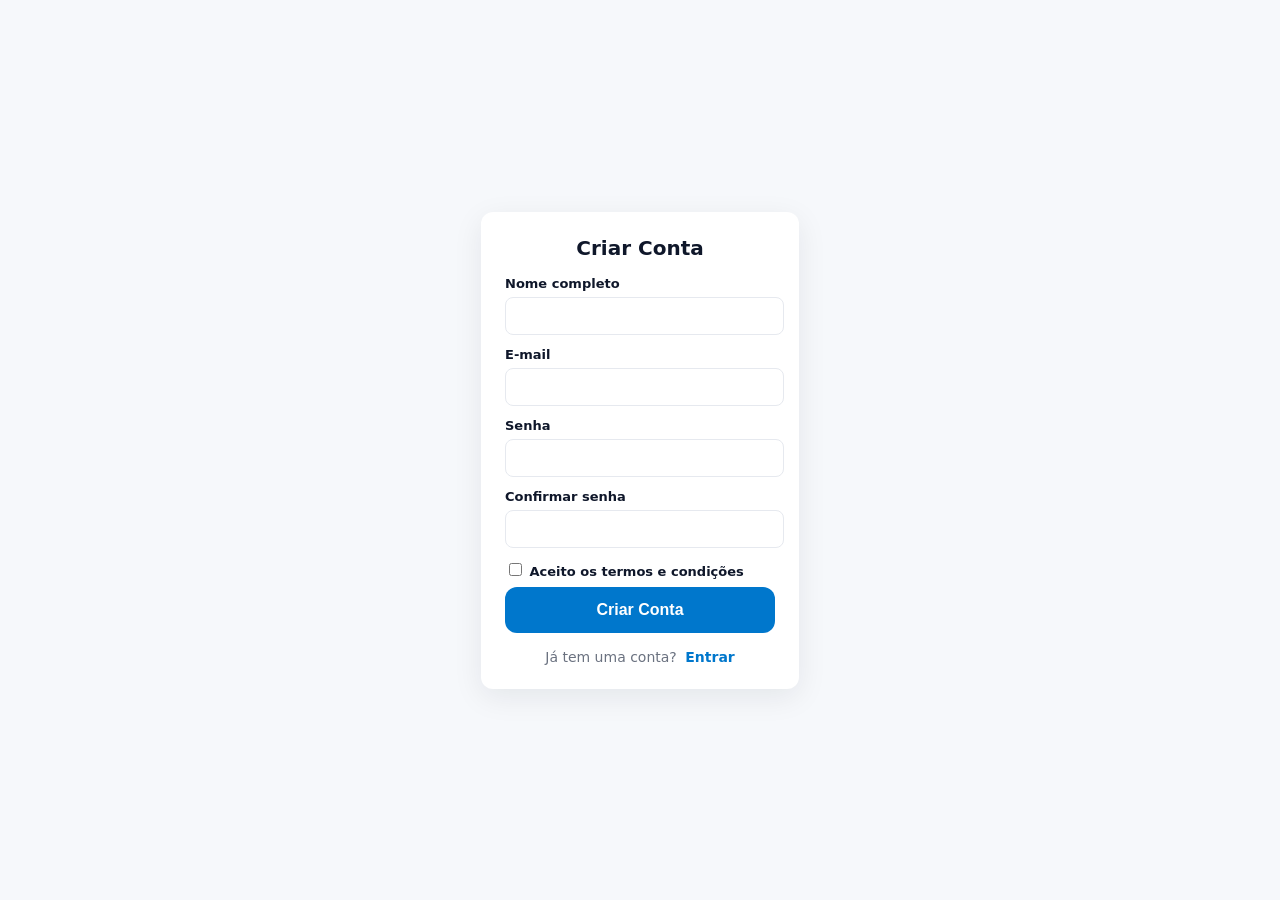
<file: Criar conta.html>
<!DOCTYPE html>
<html lang="pt-BR">
<head>
<meta charset="UTF-8">
<meta name="viewport" content="width=device-width, initial-scale=1.0">
<title>Criar Conta</title>
<style>
:root{--accent:#0077cc;--bg:#f6f8fb;--card:#ffffff;--text:#0f172a;--muted:#6b7280}
body{margin:0;font-family:Inter,system-ui,-apple-system,"Segoe UI",Roboto,Arial;background:var(--bg);display:flex;justify-content:center;align-items:center;min-height:100vh}
.card{background:var(--card);padding:24px;border-radius:12px;box-shadow:0 8px 30px rgba(11,23,39,0.08);width:100%;max-width:270px}
h2{margin-top:0;margin-bottom:16px;font-size:20px;color:var(--text);text-align:center}
label{display:block;margin-bottom:6px;font-weight:600;font-size:13px;color:var(--text)}
input[type="text"],input[type="email"],input[type="password"]{width:95%;padding:10px;border-radius:8px;border:1px solid #e6e9ef;margin-bottom:12px;font-size:14px}
.btn{display:block;width:100%;padding:14px;background:var(--accent);color:#fff;font-weight:600;border:none;border-radius:12px;cursor:pointer;font-size:16px;margin-top:8px}
.bottom-text{text-align:center;margin-top:16px;font-size:14px;color:var(--muted)}
.bottom-text a{color:var(--accent);text-decoration:none;font-weight:600;margin-left:4px}
</style>
</head>
<body>
<div class="card">
  <h2>Criar Conta</h2>
  <form id="signupForm">
    <label for="name">Nome completo</label>
    <input type="text" id="name" required>

    <label for="email">E-mail</label>
    <input type="email" id="email" required>

    <label for="password">Senha</label>
    <input type="password" id="password" required>

    <label for="confirmPassword">Confirmar senha</label>
    <input type="password" id="confirmPassword" required>

    <label><input type="checkbox" id="terms" required> Aceito os termos e condições</label>

    <button type="submit" class="btn">Criar Conta</button>
  </form>

  <div class="bottom-text">
    Já tem uma conta? <a href="login.html">Entrar</a>
  </div>
</div>

<script>
const form = document.getElementById('signupForm');
form.addEventListener('submit', e=>{
  e.preventDefault();
  const pwd = document.getElementById('password').value;
  const conf = document.getElementById('confirmPassword').value;
  const terms = document.getElementById('terms').checked;

  if(pwd !== conf){ alert('Senhas não coincidem'); return; }
  if(!terms){ alert('Aceite os termos'); return; }

  // Aqui você chamaria o Firebase ou outro backend
  alert('Conta criada com sucesso!');
  window.location.href='login.html'; // redireciona para login
});
</script>
</body>
</html>
</file>
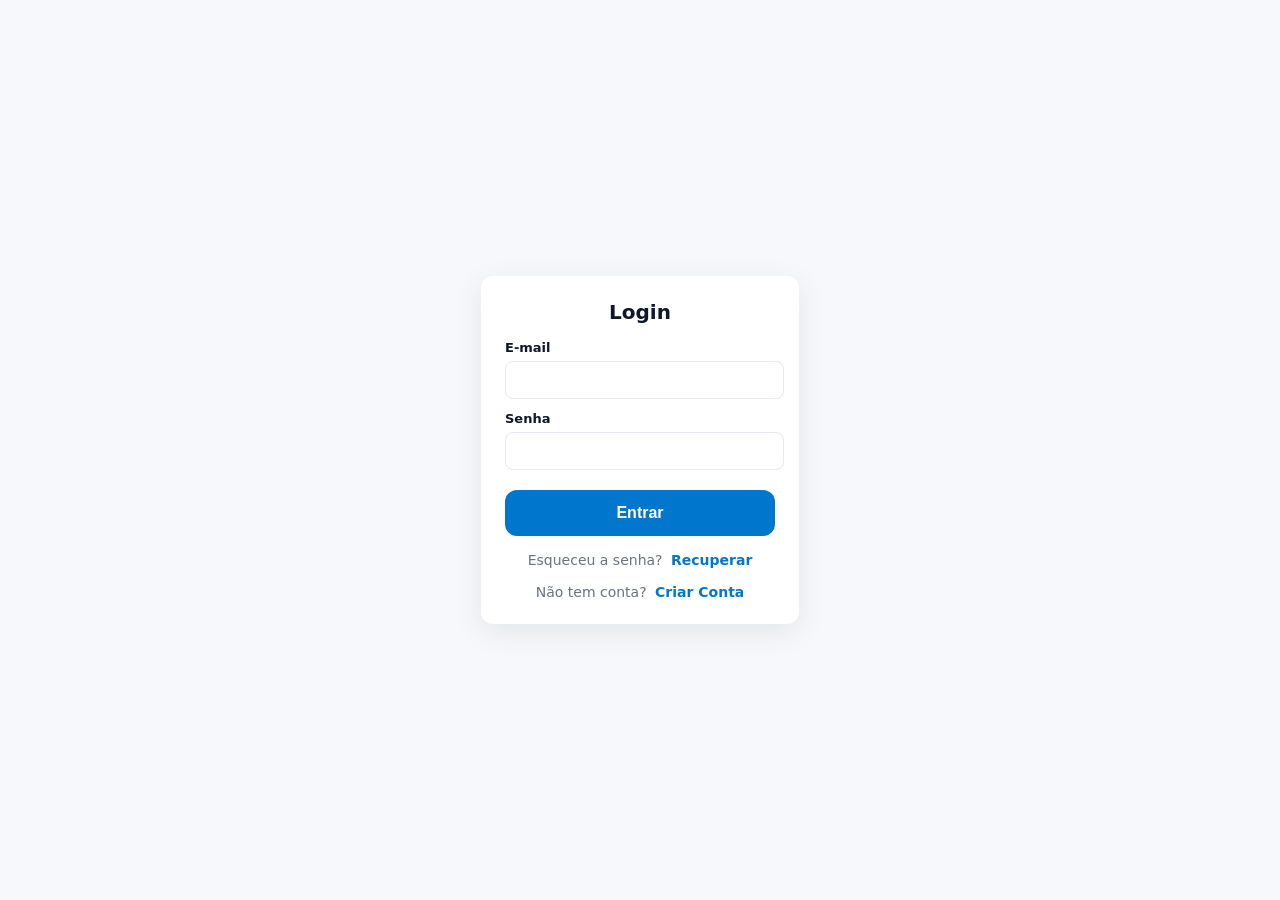
<file: Login.html>
<!DOCTYPE html>
<html lang="pt-BR">
<head>
<meta charset="UTF-8">
<meta name="viewport" content="width=device-width, initial-scale=1.0">
<title>Login</title>
<style>
:root{--accent:#0077cc;--bg:#f6f8fb;--card:#ffffff;--text:#0f172a;--muted:#6b7280}
body{margin:0;font-family:Inter,system-ui,-apple-system,"Segoe UI",Roboto,Arial;background:var(--bg);display:flex;justify-content:center;align-items:center;min-height:100vh}
.card{background:var(--card);padding:24px;border-radius:12px;box-shadow:0 8px 30px rgba(11,23,39,0.08);width:100%;max-width:270px}
h2{margin-top:0;margin-bottom:16px;font-size:20px;color:var(--text);text-align:center}
label{display:block;margin-bottom:6px;font-weight:600;font-size:13px;color:var(--text)}
input[type="email"],input[type="password"]{width:95%;padding:10px;border-radius:8px;border:1px solid #e6e9ef;margin-bottom:12px;font-size:14px}
.btn{display:block;width:100%;padding:14px;background:var(--accent);color:#fff;font-weight:600;border:none;border-radius:12px;cursor:pointer;font-size:16px;margin-top:8px}
.bottom-text{text-align:center;margin-top:16px;font-size:14px;color:var(--muted)}
.bottom-text a{color:var(--accent);text-decoration:none;font-weight:600;margin-left:4px}
</style>
</head>
<body>
<div class="card">
  <h2>Login</h2>
  <form id="loginForm">
    <label for="email">E-mail</label>
    <input type="email" id="email" required>

    <label for="password">Senha</label>
    <input type="password" id="password" required>

    <button type="submit" class="btn">Entrar</button>
  </form>

  <div class="bottom-text">
    Esqueceu a senha? <a href="reset-password.html">Recuperar</a>
  </div>
  <div class="bottom-text">
    Não tem conta? <a href="signup.html">Criar Conta</a>
  </div>
</div>

<script>
const loginForm = document.getElementById('loginForm');
loginForm.addEventListener('submit', e=>{
  e.preventDefault();
  // Aqui você faria validação real
  alert('Login realizado!');
  window.location.href='dashboard.html'; // redireciona para Dashboard
});
</script>
</body>
</html>
</file>
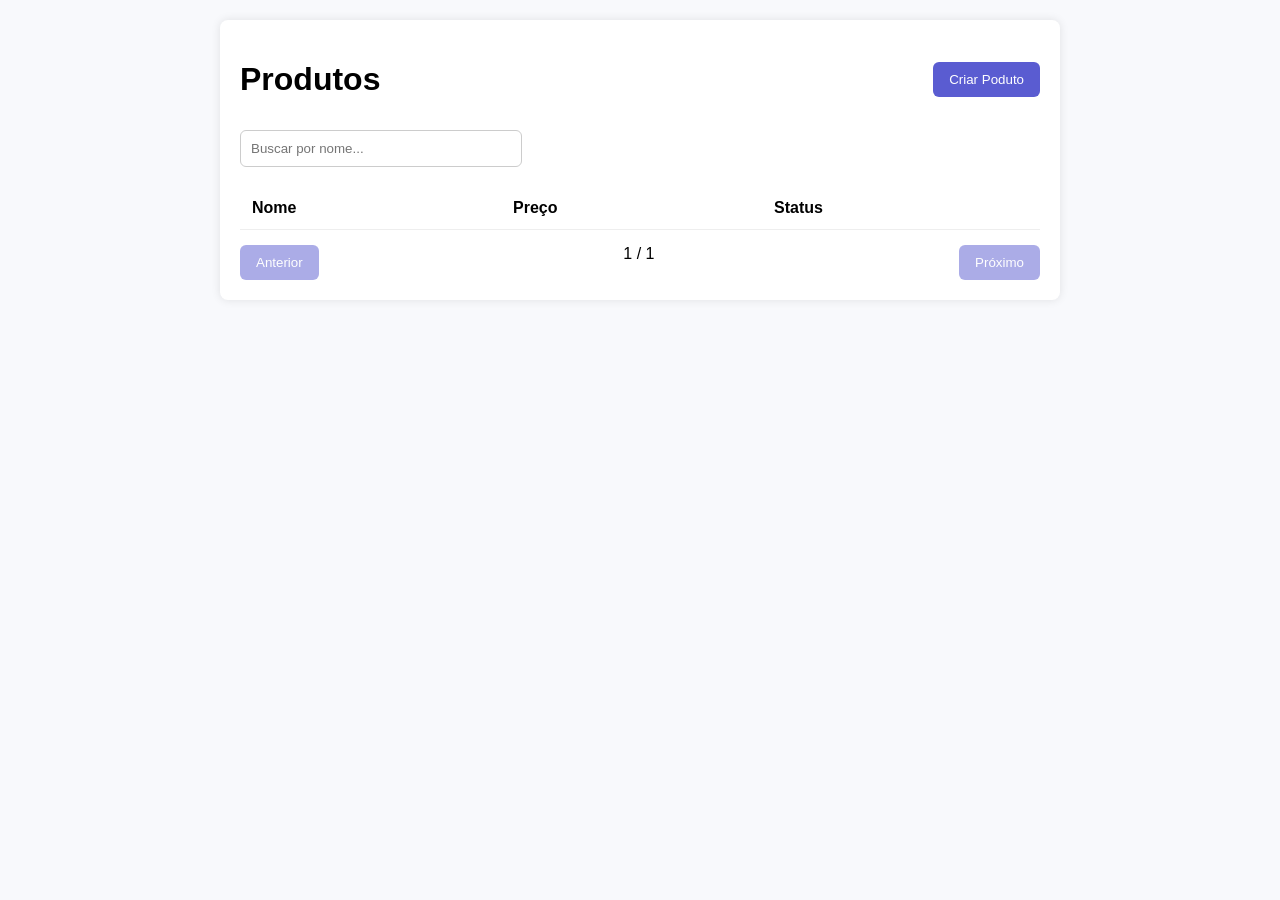
<file: Produtos.html>
<!DOCTYPE html>  <html lang="pt-BR">  
<head>  
<meta charset="UTF-8" />  
<meta name="viewport" content="width=device-width, initial-scale=1.0"/>  
<title>Produtos – Busca & Paginação</title>  
<style>  
  body { font-family: Arial; background: #f8f9fc; padding: 20px; margin: 0; }  
  .container { max-width: 800px; margin: auto; background: #fff; padding: 20px; border-radius: 8px; box-shadow: 0 0 10px rgba(0,0,0,0.1); }  
  h1 { display:flex; justify-content: space-between; align-items: center; }  
  button { background: #5a5cd1; color: #fff; border: none; padding: 10px 16px; border-radius: 6px; cursor:pointer; }  
  input { width:260px; padding:10px; margin:10px 0; border-radius:6px; border:1px solid #ccc; }  
  table { width:100%; border-collapse: collapse; margin-top:10px; }  
  th, td { text-align:left; padding:12px; border-bottom:1px solid #eee; }  
  .status { padding: 4px 10px; border-radius:12px; background:#d1f1dc; color:#1a7f4e; font-weight:bold; }  
  .pagination { display:flex; justify-content: space-between; margin-top:15px; }  
  .pagination button:disabled { opacity:0.5; cursor:default; }  
</style>  
</head>  
<body>  <div class="container">  
  <h1>  
    Produtos   
    <!-- Botão agora leva para outra página -->  
    <button id="btnNovo">Criar Poduto</button>  
  </h1>    <input type="text" id="buscaInput" placeholder="Buscar por nome..." />    <table>  
    <thead>  
      <tr>  
        <th>Nome</th>  
        <th>Preço</th>  
        <th>Status</th>  
      </tr>  
    </thead>  
    <tbody id="tabelaBody"></tbody>  
  </table>    <div class="pagination">  
    <button id="prevBtn">Anterior</button>  
    <span id="pageInfo">1 / 1</span>  
    <button id="nextBtn">Próximo</button>  
  </div>  
</div>  <script>  
  let dadosProdutos = [  
    
  ];  
  const rowsPerPage = 3;  
  let currentPage = 1;  
  let filtered = [...dadosProdutos];  
  const tabelaBody = document.getElementById('tabelaBody');  
  const prevBtn = document.getElementById('prevBtn');  
  const nextBtn = document.getElementById('nextBtn');  
  const pageInfo = document.getElementById('pageInfo');  
  const buscaInput = document.getElementById('buscaInput');  
  
  function renderTable(){  
    const totalPages = Math.ceil(filtered.length/rowsPerPage) || 1;  
    if(currentPage>totalPages) currentPage=totalPages;  
    const start=(currentPage-1)*rowsPerPage;  
    const end=start+rowsPerPage;  
    const paginatedItems = filtered.slice(start,end);  
    tabelaBody.innerHTML='';  
    for(let item of paginatedItems){  
      const statusClass = item.status==='Ativo'?'status':'status inativo';  
      const tr=document.createElement('tr');  
      tr.innerHTML = `<td>${item.nome}</td><td>${item.preco}</td><td><span class="${statusClass}">${item.status}</span></td>`;  
      tabelaBody.appendChild(tr);  
    }  
    pageInfo.textContent=`${currentPage} / ${totalPages}`;  
    prevBtn.disabled = currentPage===1;  
    nextBtn.disabled = currentPage===totalPages;  
  }  
  
  prevBtn.addEventListener('click', ()=>{ if(currentPage>1){currentPage--; renderTable();} });  
  nextBtn.addEventListener('click', ()=>{ const totalPages=Math.ceil(filtered.length/rowsPerPage); if(currentPage<totalPages){currentPage++; renderTable();} });  
  buscaInput.addEventListener('input', ()=>{  
    const search = buscaInput.value.trim().toLowerCase();  
    filtered = dadosProdutos.filter(item => item.nome.toLowerCase().includes(search));  
    currentPage=1;  
    renderTable();  
  });  
  
  renderTable();  
  
  // Botão Criar produto -> leva para outra página  
  const btnNovo = document.getElementById('btnNovo');  
  btnNovo.onclick = () => {  
    window.location.href = 'criar-produto.html'; // <--- link da nova página  
  }  
</script>  </body>  
</html>
</file>
